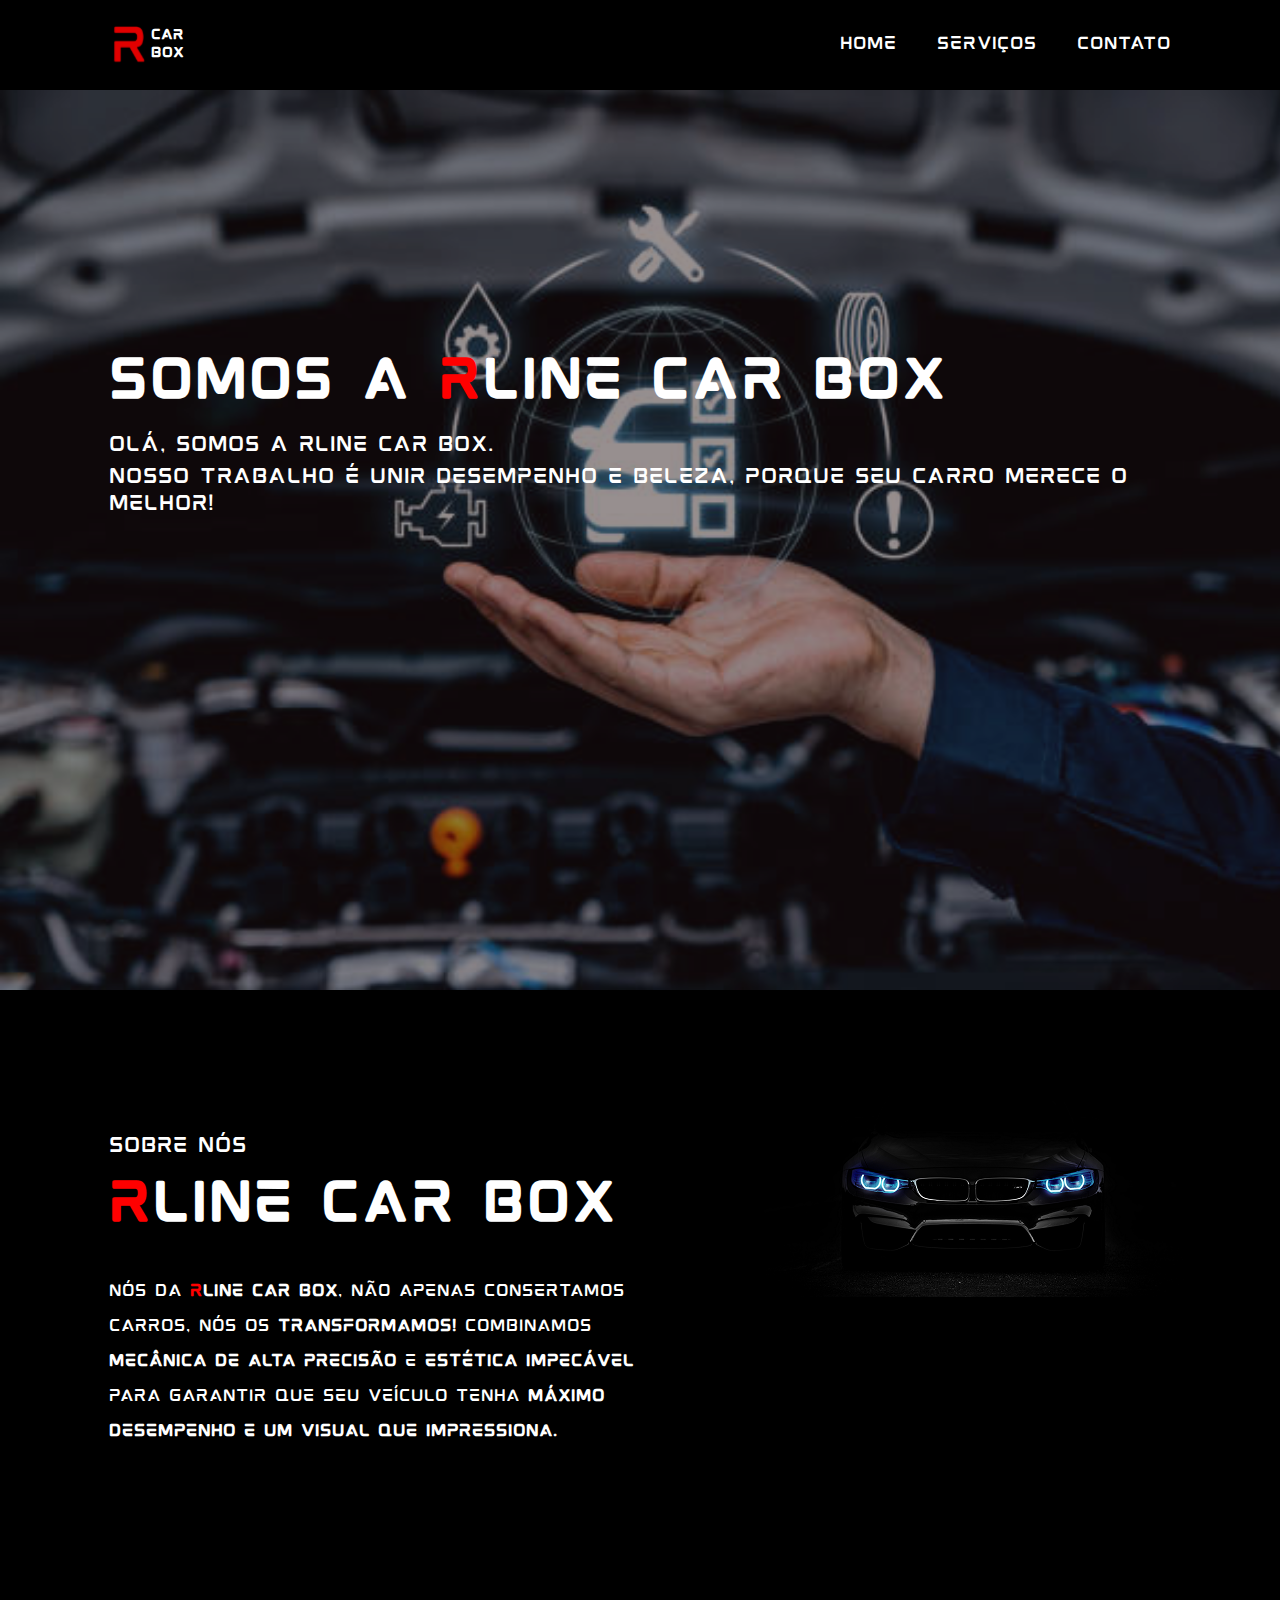
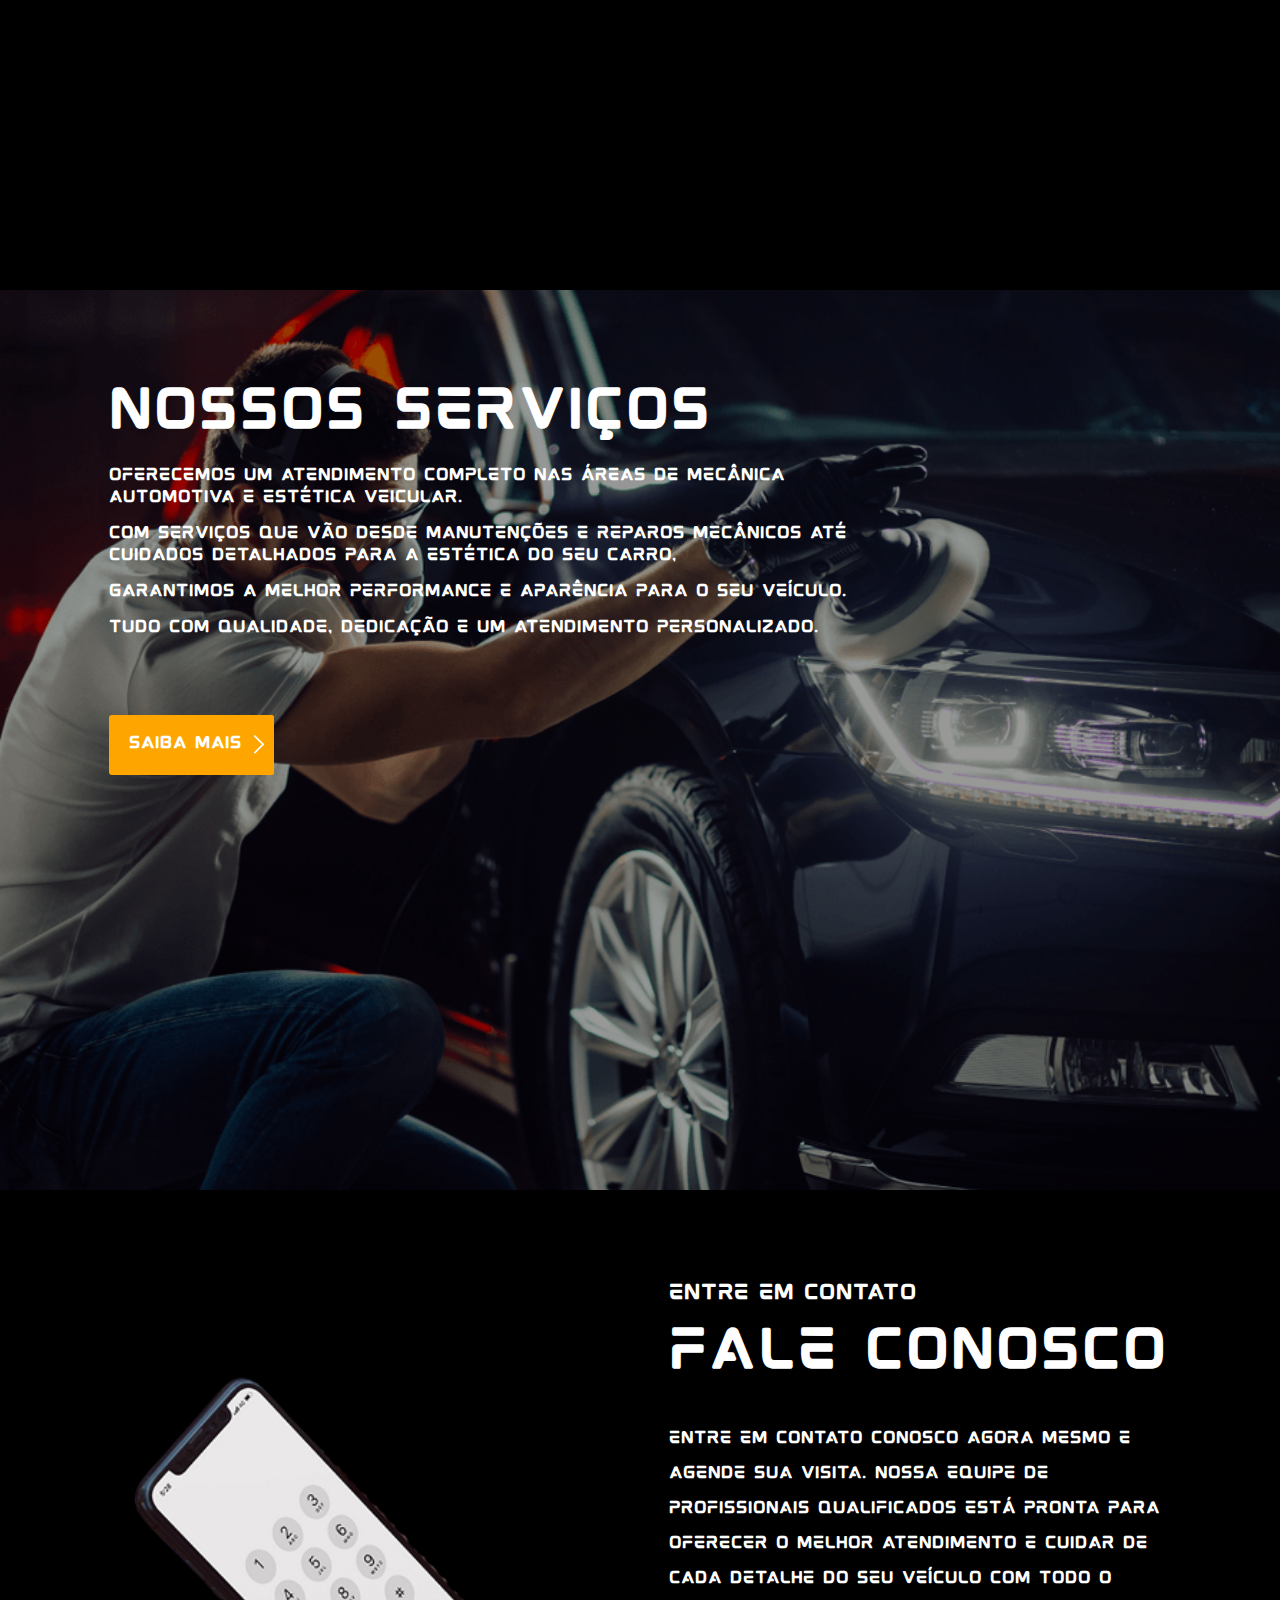
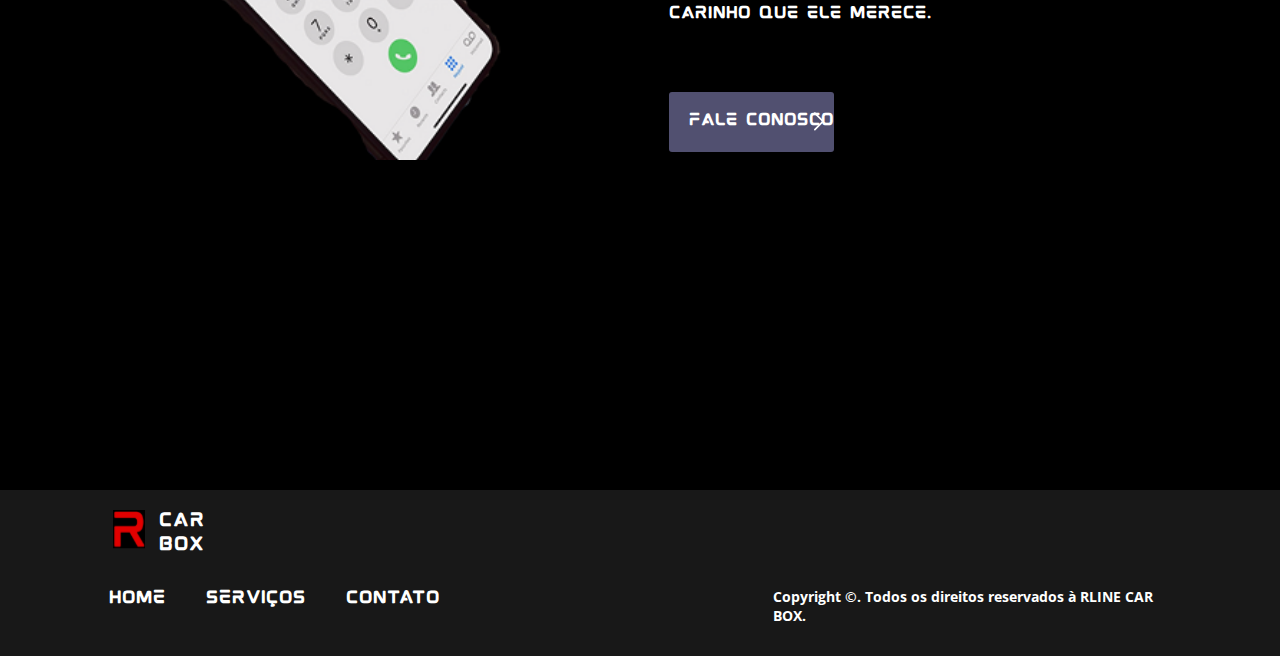
<file: index.html>
<!DOCTYPE html>
<html>
<head>
    <meta charset="UTF-8">
    <meta name="viewport" content="width=device-width, initial-scale=1.0">
    <title>TCC HTML-CSS / HOME</title>
    <link rel="stylesheet" href="./assets/css/common/style.css">
    <link rel="stylesheet" href="./assets/css/common/header.css">
    <link rel="stylesheet" href="./assets/css/common/footer.css">
    <link href="https://fonts.googleapis.com/css2?family=Montserrat:wght@400;700&family=Open+Sans&display=swap" rel="stylesheet">
</head>
<body>
    <header class="header">
        <div class="container">
            <section class="header-item">
                <div class="lado-esquerdo">
                    <img src="./assets/img/Rline.svg" alt="logo da empresa" class="logo-empresa">
                    <p class="nome-empresa nome-empresa-header">CAR<br>BOX</p>
                </div>
                <input type="checkbox" id="menu-control" class="menu-control">
                <div class="lado-direito-header">
                    <div class="home"><a href="./index.html"class="menu">Home</a></div>
                    <div class="service"><a href="https://cwi.com.br/"class="menu">Serviços</a></div>
                    <div class="contact"><a href="./contato/index.html"class="menu">Contato</a></div>
                </div>
                <label for="menu-control">
                    <img src="./assets/img/hamburguer.svg" alt="botao" class="hamburguer">
                </label>
            </section>
        </div>
    </header>
    <section class="scroll background-home1">
        <div class="caixa-texto">
            <div class="container container-scroll1">
                <div class="texto texto-scroll1">
                    <p class="texto-forte">Somos a <span class="R">R</span>LINE CAR BOX</p>
                    <p class="sub-texto">Olá, Somos a Rline Car Box.</p>
                    <p class="sub-texto">Nosso trabalho é unir desempenho e beleza, porque seu carro merece o melhor!</p>
                </div>
            </div>
        </div>
    </section>
    <section class="scroll">
        <div class="container scroll2">
            <div class="scroll2-lado-esquerdo">
                <div class="lado-esquerdo-scroll2">
                    <p class="sub-texto-scroll2 sobre-nos">Sobre nós</p>
                    <p class="texto-forte texto-forte-laranja"><span class="R">R</span>LINE CAR BOX</p>
                    <p class="sub-texto-scroll2">Nós da <b><span class="R">R</span>LINE CAR BOX</b>, não apenas consertamos carros, nós os <b>transformamos!</b> Combinamos <b>mecânica de alta precisão</b> e <b>estética impecável</b> para garantir que seu veículo tenha <b>máximo desempenho e um visual que impressiona.</p>
                </div>
            </div>
            <div class="scroll2-lado-direito">
                <img src="./assets/img/bmw_headlights_lights_137326_2048x1152 1.png" alt="inlustração" class="inlustracao">
            </div>
        </div>
    </section>
    <section class="scroll scroll3 background-home1-scroll3">
        <div class="caixa-texto caixa-texto-scroll3">
            <div class="container bloco3">
                <div class="texto texto-scroll3">
                    <p class="texto-forte">NOSSOS SERVIÇOS</p>
                    <p class="sub-texto-scroll3"> oferecemos um atendimento completo nas áreas de mecânica automotiva e estética veicular.</p>
                    <p class="sub-texto-scroll3">Com serviços que vão desde manutenções e reparos mecânicos até cuidados detalhados para a estética do seu carro,</p>
                    <p class="sub-texto-scroll3">garantimos a melhor performance e aparência para o seu veículo.</p>
                    <p class="sub-texto-scroll3 fim-sub-texto">Tudo com qualidade, dedicação e um atendimento personalizado.</p>
                    <div class="saiba-mais saiba-mais-laranja">
                        <a href="https://cwi.com.br/" class="saiba-mais saiba-mais-laranja texto-saiba-mais">SAIBA MAIS</a>
                        <img src="./assets/img/ARROW.svg" alt="flecha" class="flecha">
                    </div>
                </div>
            </div>
        </div>
    </section>
    <section class="scroll scroll6">
        <div class="container bloco6">
            <div class="bloco-inlustracao">
                <img src="./assets/img/R LINE TELEFONE.png" alt="inlustração2" class="inlustracao2">
            </div>
            <div class="scroll2-lado-esquerdo texto-rigth-bloco6">
                <div class="lado-esquerdo-scroll2 texto-scroll6">
                    <p class="sub-texto-scroll2 sobre-nos">Entre em contato</p>
                    <p class="texto-forte texto-forte-laranja">Fale Conosco</p>
                    <p class="sub-texto-scroll2">Entre em contato conosco agora mesmo e agende sua visita. Nossa equipe de profissionais qualificados está pronta para oferecer o melhor atendimento e cuidar de cada detalhe do seu veículo com todo o carinho que ele merece.</p>
                </div>
                <div class="saiba-mais saiba-mais-roxo">
                    <a href="./contato/index.html" class="saiba-mais texto-saiba-mais">FALE CONOSCO</a>
                    <img src="./assets/img/ARROW.svg" alt="flecha" class="flecha">
                </div>
            </div>
        </div>
    </section>
    <footer class="roda-pe">
        <div class="container">
            <div class="roda-pe-item">
                <div class="roda-pe-top">
                    <div class="top-esquerdo">
                        <img src="./assets/img/Rline.svg" alt="logo" class="logo-empresa">
                        <p class="nome-empresa nome-empresa-roda-pe">CAR<br>BOX</p>
                    </div>
                </div>
                <div class="roda-pe-bottom">
                    <div class="bottom-esquerdo">
                        <div class="lado-esquerdo">
                            <a href="./index.html"class="menu bottom-lado-esquerdo menurodape ">Home</a>
                            <a href="https://cwi.com.br/"class="menu menurodape">Serviços</a>
                            <a href="./contato/index.html"class="menu menurodape">Contato</a>
                        </div>
                    </div>
                    <div class="bottom-direito">
                        <p class="copyright">Copyright ©. Todos os direitos reservados à RLINE CAR BOX.</p>
                    </div>
                </div>
            </div>
        </div>
    </footer>
</body>
</html>
</file>
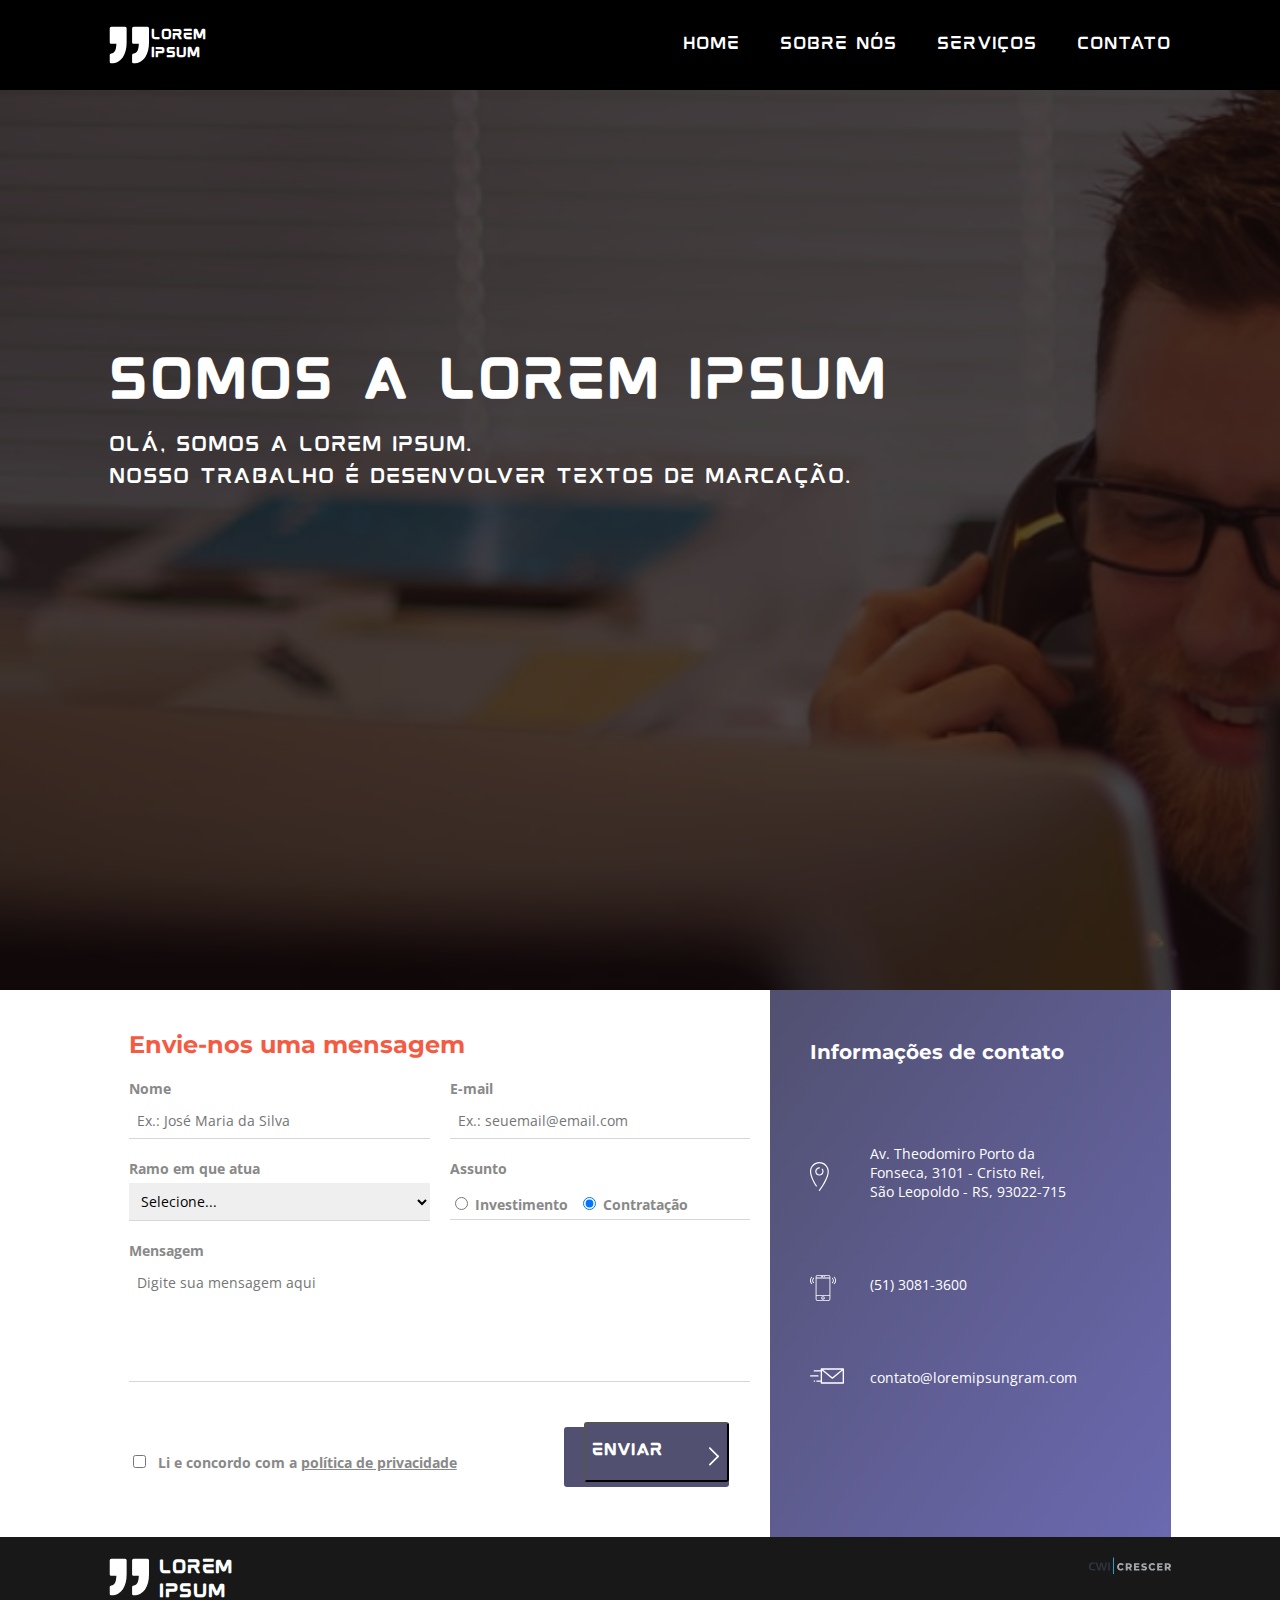
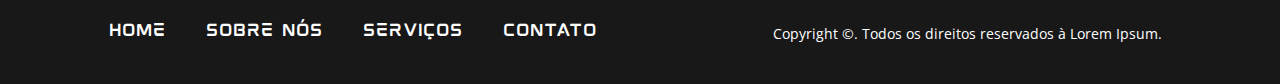
<file: contato/index.html>
<!DOCTYPE html>
<html lang="en">
<head>
    <meta charset="UTF-8">
    <meta name="viewport" content="width=device-width, initial-scale=1.0">
    <title>FALE CONOSCO</title>
    <link rel="stylesheet" href="../assets/css/common/header.css">
    <link rel="stylesheet" href="../assets/css/common/footer.css">
    <link rel="stylesheet" href="../assets/css/about/about.css">
    <link rel="stylesheet" href="../assets/css/common/style.css">
    <link rel="stylesheet" href="../assets/css/contact/contact.css">
    <link href="https://fonts.googleapis.com/css2?family=Montserrat:wght@400;700&family=Open+Sans&display=swap" rel="stylesheet">
</head>
<body>
    <header class="header">
        <div class="container">
            <section class="header-item">
                <div class="lado-esquerdo">
                    <img src="../assets/img/Vector.svg" alt="logo da empresa" class="logo-empresa">
                    <p class="nome-empresa nome-empresa-header">LOREM<br>IPSUM</p>
                </div>
                <input type="checkbox" id="menu-control" class="menu-control">
                <div class="lado-direito-header">
                    <div class="home"><a href="../index.html"class="menu">Home</a></div>
                    <div class="sobre"><a href="../sobre/index.html"class="menu">Sobre nós</a></div>
                    <div class="service"><a href="https://cwi.com.br/"class="menu">Serviços</a></div>
                    <div class="contact"><a href="../contato/index.html"class="menu">Contato</a></div>
                </div>
                <label for="menu-control">
                    <img src="../assets/img/hamburguer.svg" alt="botao" class="hamburguer">
                </label>
            </section>
        </div>
    </header>
    <section class="scroll backgroun-contato">
        <div class="caixa-texto">
            <div class="container container-scroll1">
                <div class="texto texto-scroll1">
                    <p class="texto-forte">Somos A Lorem Ipsum</p>
                    <p class="sub-texto">Olá, Somos a Lorem Ipsum.</p>
                    <p class="sub-texto">Nosso trabalho é desenvolver textos de marcação.</p>
                </div>
            </div>
        </div>
    </section>
    <section class="contato-scroll2">
        <div class="container bloco-contato-scroll2">
            <div class="scroll2-contato-esquerdo">
                <section class="form-container">
                    <h2>Envie-nos uma mensagem</h2>
                    <form class="form-contato">
                        <div class="form-group">
                            <div class="form-item">
                                <label for="nome">Nome</label>
                                <input type="text" id="nome" placeholder="Ex.: José Maria da Silva">
                            </div>
                            <div class="form-item">
                                <label for="email">E-mail</label>
                                <input type="email" id="email" placeholder="Ex.: seuemail@email.com">
                            </div>
                        </div>
                        <div class="form-group">
                            <div class="form-item">
                                <label for="ramo">Ramo em que atua</label>
                                <select id="ramo">
                                    <option>Selecione...</option>
                                    <option>Ramo 1</option>
                                    <option>Ramo 2</option>
                                </select>
                            </div>
                            <div class="form-item">
                                <label>Assunto</label>
                                <div class="radio-group">
                                    <label><input type="radio" name="assunto"> Investimento</label>
                                    <label><input type="radio" name="assunto" checked> Contratação</label>
                                </div>
                            </div>
                        </div>
                        <div class="form-item full-width">
                            <label for="mensagem">Mensagem</label>
                            <textarea id="mensagem" placeholder="Digite sua mensagem aqui"></textarea>
                        </div>
                        <div class="form-item full-width form-contato-enviar">
                            <label class="termos">
                                <input type="checkbox"> Li e concordo com a <a href="#">política de privacidade</a>
                            </label>
                            <div class="saiba-mais saiba-mais-roxo botao">
                                <button type="submit" class="saiba-mais saiba-mais-roxo texto-saiba-mais botao-roxo">ENVIAR</button>
                                <img src="../assets/img/ARROW.svg" alt="flecha" class="flecha">
                            </div>
                        </div>
                    </form>
                </section>
            </div>
            <div class="scroll2-contato-direito">
                <div class="top-contato">
                    <p class="texto-forte-scroll2-contato">Informações de contato</p>
                </div>
                <div class="local">
                    <img src="../assets/img/local.svg" alt="marcador localização" class="contato-logo localizacao">
                    <p class="contato-text">Av. Theodomiro Porto da Fonseca, 3101 - Cristo Rei, São Leopoldo - RS, 93022-715</p>
                </div>
                <div class="celular">
                    <img src="../assets/img/celular.svg" alt="celular" class="contato-logo">
                    <p class="contato-text"> (51) 3081-3600</p>
                </div>
                <div class="email">
                    <img src="../assets/img/email.svg" alt="carta" class="contato-logo">
                    <p class="contato-text">contato@loremipsungram.com</p>
                </div>
            </div>
        </div>
    </section>
    <footer class="roda-pe">
        <div class="container">
            <div class="roda-pe-item">
                <div class="roda-pe-top">
                    <div class="top-esquerdo">
                        <img src="../assets/img/Vector.svg" alt="logo" class="logo-empresa">
                        <p class="nome-empresa nome-empresa-roda-pe">LOREM<br>IPSUM</p>
                    </div>
                    <div class="top-direito">
                        <img src="../assets/img/crescer-logo 1.svg" alt="logo crescer">
                    </div>
                </div>
                <div class="roda-pe-bottom">
                    <div class="bottom-esquerdo">
                        <div class="lado-esquerdo">
                            <a href="../index.html"class="menu bottom-lado-esquerdo ">Home</a>
                            <a href="../sobre/index.html"class="menu ">Sobre nós</a>
                            <a href="https://cwi.com.br/"class="menu ">Serviços</a>
                            <a href="../contato/index.html"class="menu ">Contato</a>
                        </div>
                    </div>
                    <div class="bottom-direito">
                        <p class="copyright">Copyright ©. Todos os direitos reservados à Lorem Ipsum.</p>
                    </div>
                </div>
            </div>
        </div>
    </footer>
</body>
</html>
</file>
<file: assets/css/common/style.css>
@font-face {
    font-family: 'Mokoto';
    src: url('../..//fonts/mokoto-mokoto-regular-400.otf') format('truetype');
    font-weight: normal;
    font-style: normal;
}
body{
    min-height: 100vh;
    margin: 0;
}

.scroll{
    display: flex;
    position: relative;
    min-height: 100vh;
    max-width: 100%;
    background-color: #000000;
}

.banner{
    width: 100%;
    max-height: 100vh;
}
.texto{
    max-width: 100%;
    color:white;
    margin-top: 20%;
    font-family: 'Mokoto', sans-serif;
    font-size: 18px;
}
.texto-forte{
    font-family: 'Mokoto', sans-serif;
    font-weight: bold;
    font-size: 48px;
    margin-bottom: 12px;
}
.sub-texto{
  margin-bottom: 5px;
  margin-top: 0px;
  font-family: 'Mokoto', sans-serif;
  
}
.caixa-texto{
    position:absolute;
    background: rgba(30, 14, 14, 0.461);
    left: 0;
    width: 100%;
    height: 100%;
    font-family: 'Mokoto', sans-serif;
}
.background-home1{
    background-image: url(../../../assets/img/FotoOficinaRline.jpg);
    background-repeat: no-repeat;
    background-size: cover;
}
.background-home1-scroll3{
    background-image: url(../../../assets/img/polimento.png);
    background-repeat: no-repeat;
    background-size: cover;
}
.saiba-mais-laranja{
    background: orange;
}
.link{
    margin-top: 30px;
}
.lado-esquerdo-scroll2{
    margin-bottom: 60px;
    margin-top: 30px;
}
.scroll2-lado-esquerdo{
   flex-direction: column;
   margin-top: 10%;
   width: 55%;
}
.scroll2-lado-direito{
    margin-left: 10%;
    margin-top: 10%;
    max-width: 100%;
    max-height: 100%;
}
.bloco-scroll2{
    height: 100%;
    width: 100%;
    display: flex;
}
.texto-forte-laranja{
    color: rgb(255, 255, 255);
    margin-top: 0;
    margin-bottom: 30px;
}
.sub-texto-scroll2{
    font-family: 'Mokoto', sans-serif;
    color: rgb(255, 255, 255);
    font-size: 14px;
    line-height: 2.5;
}
.sobre-nos{
    font-size: 18px;
    margin-bottom: 2px;
    color: white;
}
.saiba-mais{
    position: relative;
    display: flex;
    justify-content: space-between;
    align-items: center;
    width: 165px;
    height: 60px;
    border-radius: 3px;
}
.saiba-mais-roxo{
    background: #515070;
    margin-bottom: 10px;
}
.texto-saiba-mais{
    color: white;
    font-family: 'Mokoto', sans-serif;
    font-size: 14px;
    font-weight: bold;
    margin-left: 20px;
    text-decoration: none;
}
.flecha{
    position: absolute;
    left: 140px;
    top: 20px;
    width: 20px;
    height: 20px;
}
.texto-scroll3{
    margin-top: 4%;
    width: 70%;
}
.banner3{
    width: 100%;
    max-height: 100vh;
}
.scroll3{
    width: 100%;
    height: 100%;
}   
.caixa-texto-scroll3{
    background: rgba(0, 0, 0, 0.397);
}
.sub-texto-scroll3{
    font-size: 14px;
    font-family: 'Mokoto', sans-serif;
}   
.fim-sub-texto{
    margin-bottom: 10%;
}
.scroll4{
    background: #000000;
    margin-top: 0;
    margin-bottom: 0;
    height: 100%;
}
.bloco4{
    display: flex;  
    height: 100%;
}
.caixa-depoimento{
    display: flex;
    flex-direction: column;
    margin-top: 10%;
    margin-bottom: 15%;
    width: 100%;
}
.bloco-depoimentos{
    width: 100%;
    display: flex;
    justify-content: space-between;
}
.depoimento{
    background: white;
    width: 46%;
    height: 190px;
    padding: 15px 15px 0px 15px;
}
.texto-depoimento-pessoa{
    font-size: 14px;
    font-family: 'Open Sans', sans-serif;
    color: #696969;
    margin-bottom: 0px;
    margin-top: 10px;
}
.comentario{
    margin-top: 20px;
}
.nome-depoimento{
    font-size: 18;
    font-family: 'Montserrat', sans-serif;
    font-weight: bold;
    color: #515070;
    margin-bottom: 0;
}
.data-depoimento{
    font-size: 12px;
    font-family: 'Montserrat', sans-serif;
    color: orange;
    margin-top: 2px;
}
.bloco-nome-data{
    margin-left: 70px
}
.foto-depoimento{
    float: left;
    height: 32%;
}
.scroll5{
    background: linear-gradient(to bottom right, #515070, #6B69B0)
}
.bloco5{
    justify-content: space-between;
    position: relative;
}
.top-bloco5{
    display: flex;
    margin-top: 40%;
    max-width: 90%;
}
.headset{
    height: 50px;
    width: 50px;
    margin-top: 40px;
}

.texto-scroll5{
    max-width: 272px;
    margin-left: 20px;;
}
.texto-forte-scroll5{
    font-size: 18px;
    font-family: 'Montserrat', sans-serif;
    font-weight: bold;
    color: white;
    margin-bottom: 10px;
}
.sub-texto-scroll5{
    font-size: 14;
    font-family: 'Open Sans', sans-serif;
    color: white;
    margin-top: 0;
}
.bottom-bloco5{
    display: flex;
    position: absolute;
    max-width: 30%;
    bottom: 25%;
}
.divisao-bloco5{
    height: 100%;
    width: 33%;

}
.meio{
    position: relative;
    margin-bottom: -2px;
    flex-direction: column;
    justify-items: center;
    max-width: 33%;
}
.iphone{
    position: relative;
    width: 100%;
    margin-top: 25%;
    left: 20px;
}
.tela-iphone{
    position: absolute;
    top: 99px;
    left:35px;
}
.texto-forte-meio{
    font-size: 38px;
    font-family: 'Montserrat', sans-serif;
    color: orange;
    font-weight: bold;
    max-width: 100%;
    position: absolute;
    top:20px;
}
.lado-direito{
    margin-left: 6%;
    display: flex;
    margin-right: 0;
}
.bloco-inlustracao{
    width: 45%;
    margin-right: 150px;
    margin-top: 15%;
}
.texto-rigth-bloco6{
    margin-top: 5%;
}
.inlustracao2{
    width: 100%;
}
.bloco6{
    justify-content: space-between;
}
.scroll6{
    background: #000000;
}
.texto-scroll6{
    width: 100%;
}
@media(min-width:720px){
    .texto-forte-cima{
        display: none;
    }
}
@media(max-width:720px){
    .saiba-mais-laranja-scroll2{
        background: #515070;
        margin-top: 30px;
    }
    .scroll2{
        flex-direction: column;
    }

    .container-scroll1 , .bloco3{
        height: 100%;
        align-items: center;
    }
    .scroll2-lado-esquerdo{
        order: 2;
        width: 100%;
    }
    .scroll2-lado-direito{
        order: 1;
    }
    .saiba-mais-roxo{
        margin-bottom: 40px;
    }
    .inlustracao{
        width: 100%;
    }
    .bloco5{
        flex-direction: column;
        align-items: center;
    }
    .cima{
        display: flex;
        flex-direction: column;
        order: 0;
        width: 100%;
    }
    .top-bloco5{
        margin-top: 0;
        min-width: 100%;
        display: flex;
        justify-content: center;
    }
    .bottom-bloco5{
        min-width: 100%;
        position:initial;
        display: flex;
        justify-content: center;
    }
    .texto-scroll5{
        width: 100%;
    }
    .lado-direito{
        display: flex;
        flex-direction: column;
        order: 1;
        width: 100%;
        align-items: center;
        margin-left: 0;
    }
    .meio{
        display: flex;
        min-width: 100%;
        order: 2;
        justify-content: center;
        padding-right: 10%;
    }
    .iphone{
        width: 100%;
        display: flex;
        justify-content: center;
    }
    .tela-iphone{
        width: 86%;
        display: flex;
        justify-content: center;
    }
    .texto-forte-meio{
        margin-bottom: 80%;
        display: none;
    }
    .texto-forte-cima{
        font-size: 32px;
        font-family: 'Montserrat', sans-serif;
        color: orange;
        font-weight: bold;
        max-width: 100%;
        margin-top: 25%;
        margin-bottom: 10%;
        max-width: 100%;
    }
    .caixa-depoimento , .bloco-nome-data, .sub-texto-depoimento{
        flex-direction: column;
        display: flex;
        align-items:center;
    }
        .bloco-depoimentos{
        flex-direction: column;
        justify-items: center;
        height: 25%;
    }
    .foto-depoimento{
        width: 10%;
    }
    .depoimento{
        display: flex;
        flex-direction: column;
        align-items: center;
        margin-bottom: 40px;
        height: auto;
        width: auto;
    }
    .bloco-nome-data{
        margin-left: 0;
    }
    .comentario{
        text-align: center;
        width: 60%;
        margin-bottom: 10%;
    }
    .bloco6{
        flex-direction: column;
    }
    .bloco-inlustracao{
        width: auto;
        height: auto;
        margin: 10% 0 0 0;
    }
    .inlustracao2{
        width: 100%;
    }
    .texto-scroll6{
        width: 100%;
    }
}
</file>
<file: assets/css/common/header.css>
@font-face {
    font-family: 'Mokoto';
    src: url('../..//fonts/mokoto-mokoto-regular-400.otf') format('truetype');
    font-weight: normal;
    font-style: normal;
}
.header{
    background-color: black;
}
.header-item{
    display: flex;
    min-height: 10vh;
    width: 100%;
    justify-content: space-between;
    align-items: center;
}
.lado-esquerdo{
    display: flex;
    height: 100%;
    align-items: center;
}
.logo-empresa{
    height: 20px;
    background: rgb(77, 64, 86);
    padding: 10px;
    float: left;
}
.nome-empresa{
    font-family: 'Mokoto',sans-serif;
    font-weight: bold;
    color: rgb(77, 64, 86);
    margin-left: 10px;
}
.nome-empresa-header{
    color: white;
    font-family: 'Mokoto',sans-serif;
    font-size: 12px; 
    margin-left: 2px;
}
.logo-empresa{
    padding: 0;
    width: 40px;
    height: 40px;
    background: none;
}
.menu{
    font-family: 'Mokoto',sans-serif;
    text-decoration: none;
    color:white;
    margin-left: 40px;
    font-size: 15px;
}
.container{
    display: flex;
    margin: 0 auto;
    width: 100%;
    max-width: 83%;
}
.lado-direito-header{
    display: flex;
}
@media(min-width:720px){
    .hamburguer{
        display: none;
    }
    .lado-direito-header{
        order: 5;
    }
}
@media(max-width:720px){
    .lado-esquerdo{
        order: 2;
    }
    .nome-empresa-header{
        display: none;
    }
    .lado-direito-header{
        display: flex;
        flex-direction: column;
        position: fixed;
        top: 0;
        right: 0;
        z-index: 2;
        height: 100%;
        background: rgb(126, 126, 126);
        align-items: center;
        justify-content: space-around;
        flex-wrap: initial;
        width: 80%;
        transform: translateX(100%);
        transition: transform 0.5s ease;
    }
    .menu{
        color: white;
    }
}
.menu-control{
    display: none;
}
.menu-control:checked + .lado-direito-header{
    transform: translateX(0);
}
.hamburguer{
    position: relative;
    z-index: 90;
}
.R{
    color: red;
}
</file>
<file: assets/css/common/footer.css>
.roda-pe{
    background-color: rgb(24, 24, 24);
}
.roda-pe-item{
    display: flex;
    width: 100%;
    min-height: 10vh;
    flex-direction: column;
}
.roda-pe-top{
    display: flex;
    width: 100%;
    height: 50%;
}
.top-esquerdo{
    width: 100%;
    margin-top: 20px;
}
.top-direito{
    margin-top: 20px;
}
.nome-empresa-roda-pe{
    margin-top: 0;
    margin-left: 50px;
    color: white;
    font-family: 'Mokoto',sans-serif;
}
.roda-pe-bottom{
    display: flex;
    width: 100%;
    height: 50%;
    margin-bottom: 30px;
}
.copyright{
    font-size: 14px;
    color: white;
    font-family: 'Open Sans', sans-serif;
    margin-bottom: 0;
}
.bottom-esquerdo{
    width: 100%;
}
.bottom-lado-esquerdo{
    margin-left: 0;
}
.bottom-direito{
    width: 60%;
}
.menurodape{
    font-family: 'Mokoto',sans-serif;
    font-size: 15px;
}
@media(max-width:720px){
    .top-direito{
        display: none;
    }
    .bottom-esquerdo{
        display: none;
    }
    .roda-pe-item{
        flex-direction: row;
    }
    .bottom-direito{
        width: 100%;
        margin-top: 20px;
        padding-left: 11%;
    }
    .roda-pe-top{
        width: 35%;
    }
}
</file>
<file: assets/css/about/about.css>
.scroll-about{
    display: flex;
    position: relative;
    max-width: 100%;
}
.about-scroll2{
    width: 100%;
    height: 100%;
    padding-bottom: 5%;
}
.backgroun{
    background-image: url(../../img/1°\ imagem\ about.png);
    background-repeat: no-repeat;
    background-size: cover;
}
.bloco-about-scroll2{
    flex-direction: column;
}
.texto-forte-scroll2-about{
    color: #515070;
    font-family: 'Montserrat', sans-serif;
    font-weight: bold;
    font-size: 48px;
    margin-bottom: 0;
}
.sub-texto-scroll2-about{
    font-family: 'Open Sans', sans-serif;
    font-size: 18px;
    color: #515070;
    margin-top: 0;
}
.caixa-texto-about-scroll2{
    width: 22%;
    position: relative;
}
.funcionarios{
    width: 22%;
}
.funcionario-texto{
    width: 100%;
}
.sombra{
    position: absolute;
    background-color: #515070a3;
    width: 100%;
    height: 98.5%;
}
.texto-about{
    color:white;
    font-family: 'Open Sans', sans-serif;
    font-size: 18px;
    margin-top: 10%;
}
.texto-forte-branco{
    color: white;
    font-weight: bold;
    font-family: 'Montserrat', sans-serif;
    font-size: 100%;
    margin-bottom: 10px;
    margin-top: 55%;
    margin-left: 5%;
}
.texto-branco{
    color: white;
    font-size: 80%;
    margin-left: 5%;
}
.top-about-scroll2{
    margin-bottom: 25px;
}
.bottom-about-scroll2{
    display: flex;
    justify-content: space-between;
    align-items: center;
    padding-bottom: 30px;
}
.about-scroll3{
    background-color: #F6F6F6;
    width: 100%;
    height: 100%;
}
.bloco-about-scroll3{
    width: 100%;
    padding-top: 15%;
    padding-bottom: 15%;
    display: flex;
    justify-content: space-between;
}
.scroll3-esquerdo  .scroll3-esquerdo  .scroll3-esquerdo{
    height: 100%;
    display: flex;
    flex-direction: column;
    justify-content: space-between;
    margin-bottom: 10%;
    margin-top: 10%;
    
}
.inlustracao-scroll3{
    float: left;
}
.texto-forte-scroll3{
    font-family: 'Montserrat', sans-serif;
    font-size: 42px;
    color: #515070;
    font-weight: bold;
    margin-left: 80px;
    margin-top: 0;
}
.sub-texto-about-scroll3{
    font-family: 'Open Sans', sans-serif;
    font-size: 14px;
    color: #898989;
}
.bottom-scroll3{
    padding-right: 13px;
}
@media(max-width:720px){
    .bloco-about-scroll2{
        flex-direction: column;
    }
    .top-about-scroll2{
        display: flex;
        flex-direction: column;
    }
    .bottom-about-scroll2{
        flex-direction: column;
        width: 100%;
        height: auto;
    }
    
    .caixa-texto-about-scroll2 , .funcionarios{
        width: 100%;
        height: auto;
        margin-top: 5%;
        margin-bottom: 5%;
    }
    .funcionario-texto{
        margin-bottom: 0;
        margin-top: 0;
    }
    .sombra{
        height: 99.5%;
        width: 100%;
    }
    .bloco-about-scroll3{
        flex-direction: column;
        width: 100%;
        align-items: center;
    }
    .scroll3-esquerdo{
        display: flex;
        flex-direction: column;
        align-items: center;
        
    }
    .scroll3-meio{
        display: flex;
        flex-direction: column;
        align-items: center;

    }
    .scroll3-direito{
        display: flex;
        flex-direction: column;
        align-items: center;

    }
}
</file>
<file: assets/css/contact/contact.css>
.contato-scroll2{
    height: 100%;
}
.bloco-contato-scroll2{
    height: 100%;
    justify-content: space-around;
}
.scroll2-contato-esquerdo{
    width: 60%;
}
.backgroun-contato{
    background-image: url(../../img/BANNER\ CONTATO.png);
    background-repeat: no-repeat;
    background-size: cover;
}
.scroll2-contato-direito{
    max-width: 40%;
    background: linear-gradient(to bottom right, #515070, #6B69B0);
    display: flex;
    flex-direction: column;
}
.texto-forte-scroll2-contato{
    font-size: 20px;
    font-family: 'Montserrat', sans-serif;
    font-weight: bold;
    color: white;
    margin-left: 40px;
    margin-top: 50px;
}
.contato-logo{
    float: left;
    margin-left: 10%;
    margin-top: 15%;
}
.contato-text{
    font-size: 14px;
    font-family: 'Open Sans', sans-serif;
    color:#FFFFFF;
    margin-left: 25%;
    margin-top: 15%;
    padding-right: 100px;
}
.localizacao{
    margin-top: 78px;
}
h2 {
    color: #F45B42;
    text-align: left;
    margin-bottom: 20px;
    font-family: 'Montserrat', sans-serif;
}
.form-container {
    padding: 20px;
}
.form-group {
    display: flex;
    gap: 20px;
    margin-bottom: 20px;
}
.form-item {
    flex: 1;
    display: flex;
    flex-direction: column;
}
.full-width {
    flex: 1;
    margin-bottom: 20px;
}
label {
    font-size: 14px;
    margin-bottom: 5px;
    color: #898989;
    font-family: 'Open Sans', sans-serif;
    font-weight: bold;
}
input, textarea, select {
    border: none;
    border-bottom: 1px solid #D7D7D7;
    border-radius: 0;
    padding: 8px;
    font-size: 14px;
    font-family: 'Open Sans', sans-serif;
}
textarea {
    resize: none;
    height: 100px;
    font-family: 'Open Sans', sans-serif;
}
input[type="checkbox"] {
    margin-right: 8px;
}
a {
    color: #898989;  
}
.radio-group {
    margin-top: 11px;
    display: flex;
    gap: 10px;
    border: none;
    border-bottom: 1px solid #D7D7D7;
    border-radius: 0;
}
.btn-enviar:hover {
    background-color: #413990;
}
.botao{
    margin-left: 70%;
    margin-top: -50px;
}
.termos{
    margin-top: 50px;
}
.scroll2-contato-esquerdo{
    width: 100%;
}
@media(max-width:720px){
    .bloco-contato-scroll2{
        flex-direction: column;
        width: 100%;
    }
    .scroll2-contato-direito , .top-contato , .local , .celular , .email{
        display: flex; 
        max-width: 100%;
        width: 100%;
    }
    .scroll2-contato-direito{
        padding-bottom: 150px;
    }
    .botao-roxo{
        margin-bottom: 0;
    }
    .form-container{
        display: flex;
        flex-direction: column;
        width: 100%;
        align-items: center;
    }
    .form-contato{
        width: 100%;
        display: flex; 
        flex-direction: column;
    }
    .form-group{
        flex-direction: column;
    }
    .form-contato-enviar{
        flex-direction: column;
    }
    .botao{
        margin: 10% 25%;
    }
    .contato-text{
        margin-left: 10%;
    }
}
</file>
